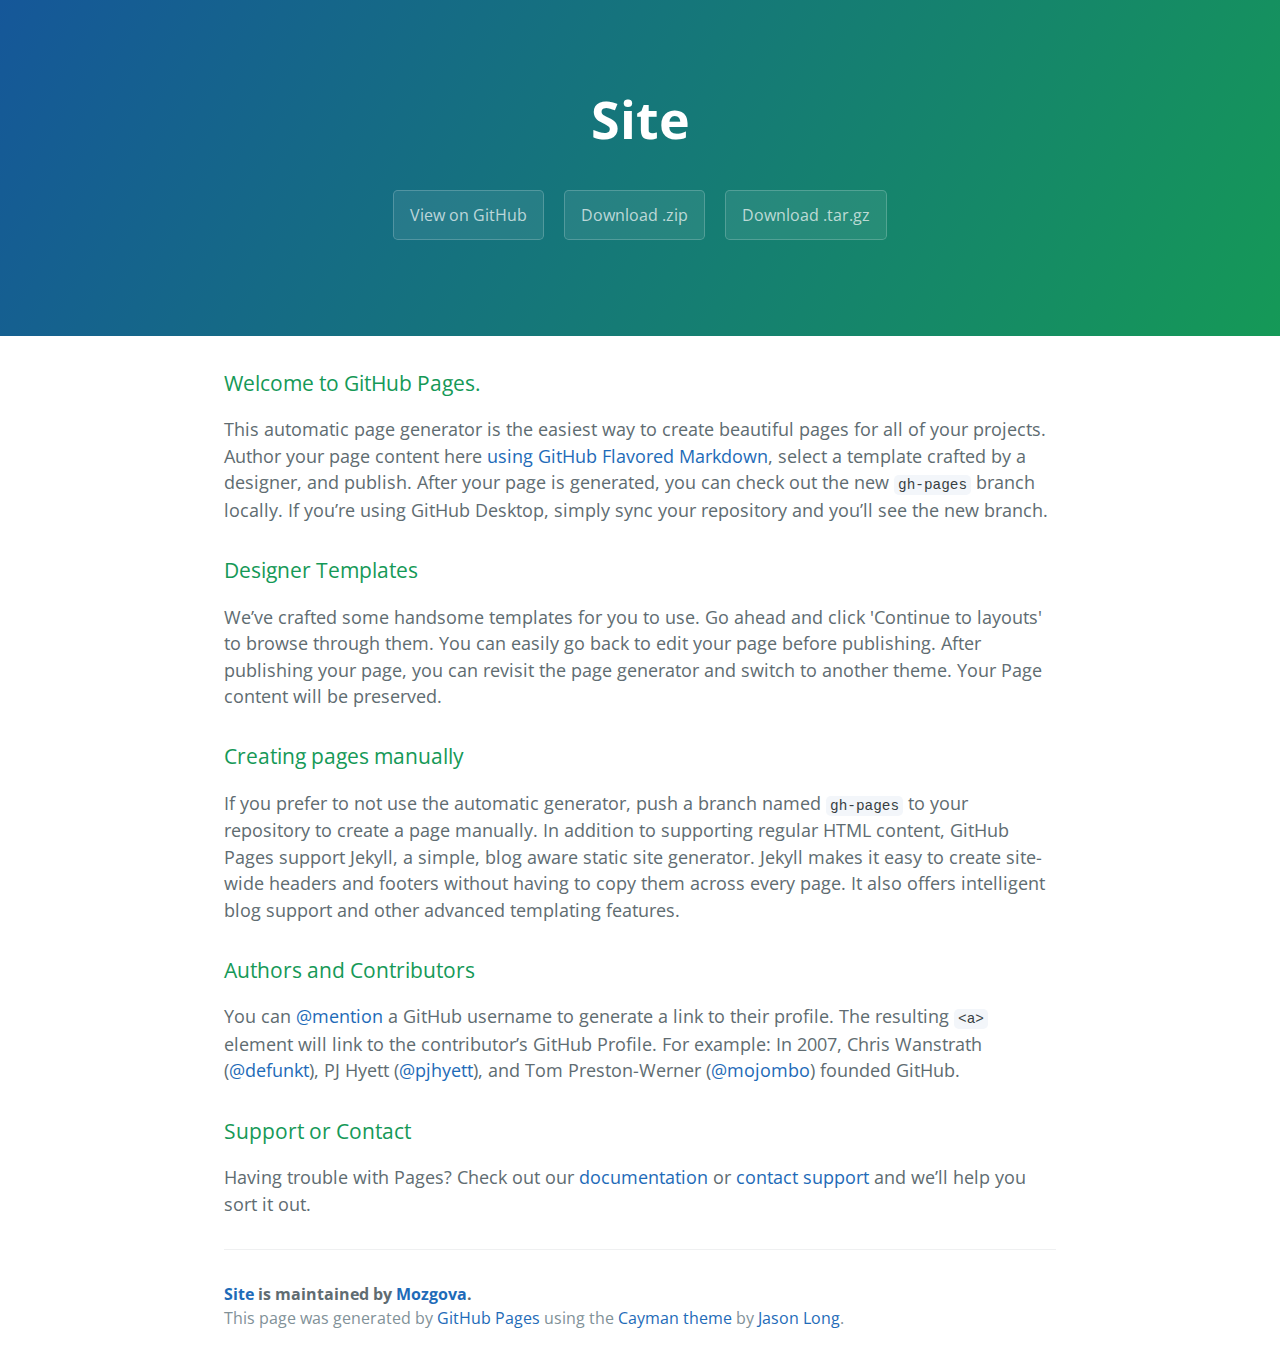
<file: index.html>
<!DOCTYPE html>
<html lang="en-us">
  <head>
    <meta charset="UTF-8">
    <title>Site by Mozgova</title>
    <meta name="viewport" content="width=device-width, initial-scale=1">
    <link rel="stylesheet" type="text/css" href="stylesheets/normalize.css" media="screen">
    <link href='https://fonts.googleapis.com/css?family=Open+Sans:400,700' rel='stylesheet' type='text/css'>
    <link rel="stylesheet" type="text/css" href="stylesheets/stylesheet.css" media="screen">
    <link rel="stylesheet" type="text/css" href="stylesheets/github-light.css" media="screen">
  </head>
  <body>
    <section class="page-header">
      <h1 class="project-name">Site</h1>
      <h2 class="project-tagline"></h2>
      <a href="https://github.com/Mozgova/Site" class="btn">View on GitHub</a>
      <a href="https://github.com/Mozgova/Site/zipball/master" class="btn">Download .zip</a>
      <a href="https://github.com/Mozgova/Site/tarball/master" class="btn">Download .tar.gz</a>
    </section>

    <section class="main-content">
      <h3>
<a id="welcome-to-github-pages" class="anchor" href="#welcome-to-github-pages" aria-hidden="true"><span aria-hidden="true" class="octicon octicon-link"></span></a>Welcome to GitHub Pages.</h3>

<p>This automatic page generator is the easiest way to create beautiful pages for all of your projects. Author your page content here <a href="https://guides.github.com/features/mastering-markdown/">using GitHub Flavored Markdown</a>, select a template crafted by a designer, and publish. After your page is generated, you can check out the new <code>gh-pages</code> branch locally. If you’re using GitHub Desktop, simply sync your repository and you’ll see the new branch.</p>

<h3>
<a id="designer-templates" class="anchor" href="#designer-templates" aria-hidden="true"><span aria-hidden="true" class="octicon octicon-link"></span></a>Designer Templates</h3>

<p>We’ve crafted some handsome templates for you to use. Go ahead and click 'Continue to layouts' to browse through them. You can easily go back to edit your page before publishing. After publishing your page, you can revisit the page generator and switch to another theme. Your Page content will be preserved.</p>

<h3>
<a id="creating-pages-manually" class="anchor" href="#creating-pages-manually" aria-hidden="true"><span aria-hidden="true" class="octicon octicon-link"></span></a>Creating pages manually</h3>

<p>If you prefer to not use the automatic generator, push a branch named <code>gh-pages</code> to your repository to create a page manually. In addition to supporting regular HTML content, GitHub Pages support Jekyll, a simple, blog aware static site generator. Jekyll makes it easy to create site-wide headers and footers without having to copy them across every page. It also offers intelligent blog support and other advanced templating features.</p>

<h3>
<a id="authors-and-contributors" class="anchor" href="#authors-and-contributors" aria-hidden="true"><span aria-hidden="true" class="octicon octicon-link"></span></a>Authors and Contributors</h3>

<p>You can <a href="https://help.github.com/articles/basic-writing-and-formatting-syntax/#mentioning-users-and-teams" class="user-mention">@mention</a> a GitHub username to generate a link to their profile. The resulting <code>&lt;a&gt;</code> element will link to the contributor’s GitHub Profile. For example: In 2007, Chris Wanstrath (<a href="https://github.com/defunkt" class="user-mention">@defunkt</a>), PJ Hyett (<a href="https://github.com/pjhyett" class="user-mention">@pjhyett</a>), and Tom Preston-Werner (<a href="https://github.com/mojombo" class="user-mention">@mojombo</a>) founded GitHub.</p>

<h3>
<a id="support-or-contact" class="anchor" href="#support-or-contact" aria-hidden="true"><span aria-hidden="true" class="octicon octicon-link"></span></a>Support or Contact</h3>

<p>Having trouble with Pages? Check out our <a href="https://help.github.com/pages">documentation</a> or <a href="https://github.com/contact">contact support</a> and we’ll help you sort it out.</p>

      <footer class="site-footer">
        <span class="site-footer-owner"><a href="https://github.com/Mozgova/Site">Site</a> is maintained by <a href="https://github.com/Mozgova">Mozgova</a>.</span>

        <span class="site-footer-credits">This page was generated by <a href="https://pages.github.com">GitHub Pages</a> using the <a href="https://github.com/jasonlong/cayman-theme">Cayman theme</a> by <a href="https://twitter.com/jasonlong">Jason Long</a>.</span>
      </footer>

    </section>

  
  </body>
</html>
</file>
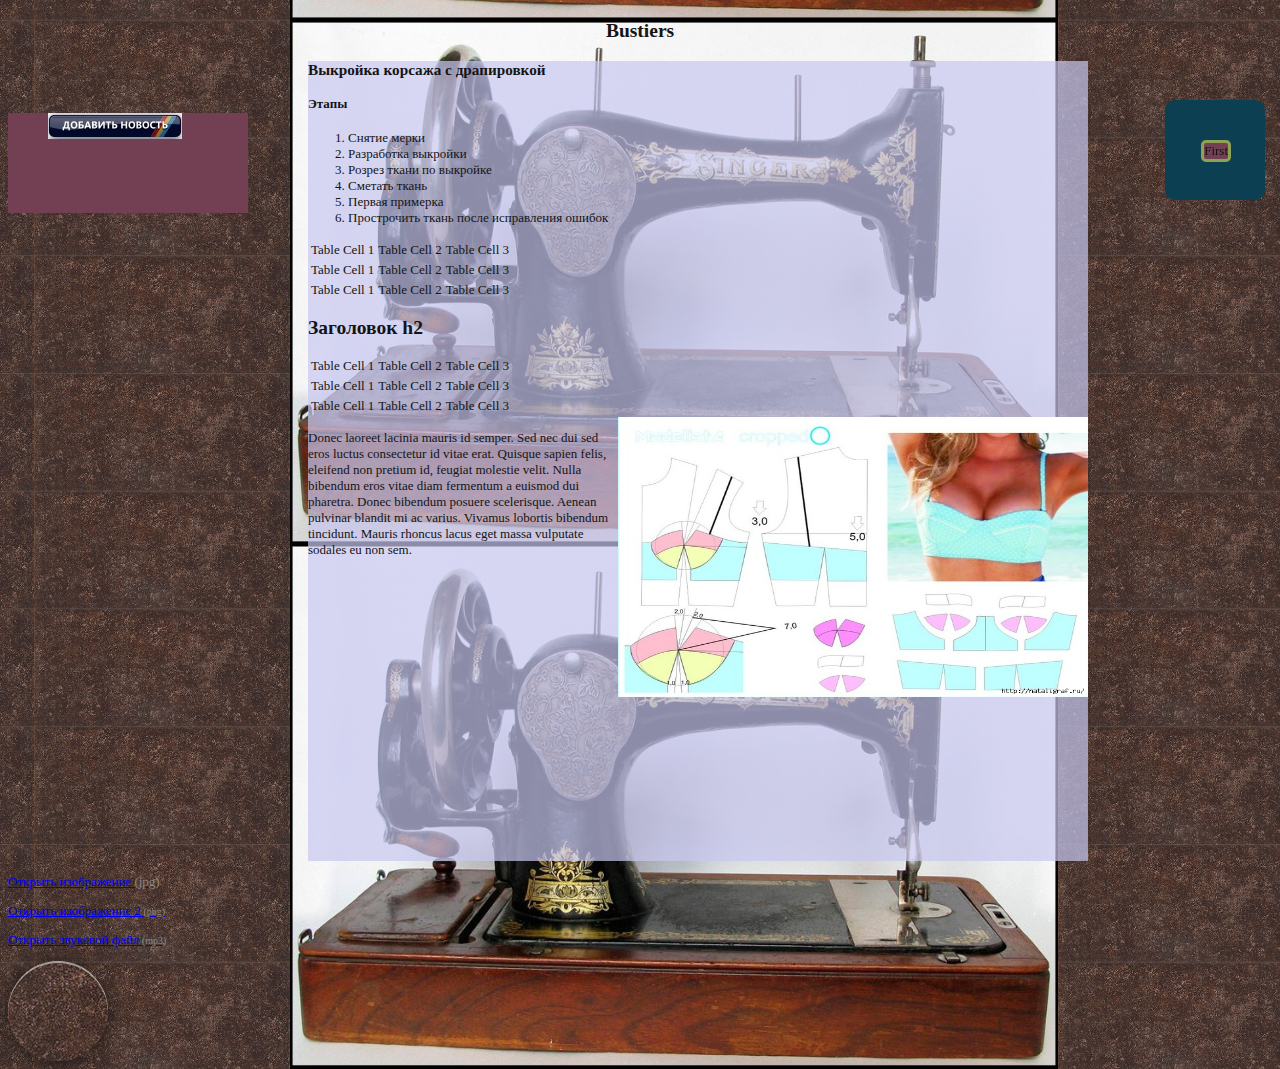
<file: start/Index.html>
<!DOCTYPE html>
<html>
<head>
<title> sewing </title>
<link rel="stylesheet" href="main.css">
<meta charset="utf-8">
<body>
<h2><p align='center'>Bustiers</p></h2> 
    <div class="main">
    <h3>Выкройка корсажа с драпировкой</h3>
    <h4 class="list">Этапы</h4>
    <ul class="list1">
        <li>Снятие мерки</li>
        <li>Разработка выкройки</li>
        <li>Розрез ткани по выкройке</li>
        <li>Сметать ткань</li>
        <li>Первая примерка</li>
        <li>Прострочить ткань после исправления ошибок</li>
    </ul>
    <table class="table-main">
        <tr>
        	<td>Table Cell 1</td>
        	<td>Table Cell 2</td>
        	<td>Table Cell 3</td>
        </tr>
        <tr>
        	<td>Table Cell 1</td>
        	<td>Table Cell 2</td>
        	<td>Table Cell 3</td>
        </tr>
        <tr>
        	<td>Table Cell 1</td>
        	<td>Table Cell 2</td>
        	<td>Table Cell 3</td>
        </tr>
    </table>
    <h2>Заголовок h2</h2>
    <table class="table-sec">
        <tr>
            <td>Table Cell 1</td>
            <td>Table Cell 2</td>
            <td>Table Cell 3</td>
        </tr>
        <tr>
            <td>Table Cell 1</td>
            <td>Table Cell 2</td>
            <td>Table Cell 3</td>
        </tr>
        <tr>
            <td>Table Cell 1</td>
            <td>Table Cell 2</td>
            <td>Table Cell 3</td>
        </tr>
    </table>
    <img src="4.jpg" alt="baeew">
    <p class="text">Donec laoreet lacinia mauris id semper. Sed nec dui sed eros luctus consectetur id vitae erat. Quisque sapien felis, eleifend non pretium id, feugiat molestie velit. Nulla bibendum eros vitae diam fermentum a euismod dui pharetra. Donec bibendum posuere scelerisque. Aenean pulvinar blandit mi ac varius. Vivamus lobortis bibendum tincidunt. Mauris rhoncus lacus eget massa vulputate sodales eu non sem.</p>
          
</div>
    <p>
    	<a href="picture.jpg">Открыть изображение</a>
    </p>
    <p>
        <a href="picture.png">Открыть изображение 2</a>
    </p>
    <p>
        <a href="audio.mp3">Открыть звуковой файл</a>
    </p>
    
    <div class="second">
        <div class="ttt"> 
    First
        </div>
    </div> 
    <div class="tt">       
      <ul class="button">
          <li class="b1"></li>
      </ul>
</div>
  <div class="shadow">       
    
</div>
  
  <script src="main.js"></script> 
    
        </body>
    </head>
</html>
</file>
<file: stylesheets/stylesheet.css>
* {
  box-sizing: border-box; }

body {
  padding: 0;
  margin: 0;
  font-family: "Open Sans", "Helvetica Neue", Helvetica, Arial, sans-serif;
  font-size: 16px;
  line-height: 1.5;
  color: #606c71; }

a {
  color: #1e6bb8;
  text-decoration: none; }
  a:hover {
    text-decoration: underline; }

.btn {
  display: inline-block;
  margin-bottom: 1rem;
  color: rgba(255, 255, 255, 0.7);
  background-color: rgba(255, 255, 255, 0.08);
  border-color: rgba(255, 255, 255, 0.2);
  border-style: solid;
  border-width: 1px;
  border-radius: 0.3rem;
  transition: color 0.2s, background-color 0.2s, border-color 0.2s; }
  .btn + .btn {
    margin-left: 1rem; }

.btn:hover {
  color: rgba(255, 255, 255, 0.8);
  text-decoration: none;
  background-color: rgba(255, 255, 255, 0.2);
  border-color: rgba(255, 255, 255, 0.3); }

@media screen and (min-width: 64em) {
  .btn {
    padding: 0.75rem 1rem; } }

@media screen and (min-width: 42em) and (max-width: 64em) {
  .btn {
    padding: 0.6rem 0.9rem;
    font-size: 0.9rem; } }

@media screen and (max-width: 42em) {
  .btn {
    display: block;
    width: 100%;
    padding: 0.75rem;
    font-size: 0.9rem; }
    .btn + .btn {
      margin-top: 1rem;
      margin-left: 0; } }

.page-header {
  color: #fff;
  text-align: center;
  background-color: #159957;
  background-image: linear-gradient(120deg, #155799, #159957); }

@media screen and (min-width: 64em) {
  .page-header {
    padding: 5rem 6rem; } }

@media screen and (min-width: 42em) and (max-width: 64em) {
  .page-header {
    padding: 3rem 4rem; } }

@media screen and (max-width: 42em) {
  .page-header {
    padding: 2rem 1rem; } }

.project-name {
  margin-top: 0;
  margin-bottom: 0.1rem; }

@media screen and (min-width: 64em) {
  .project-name {
    font-size: 3.25rem; } }

@media screen and (min-width: 42em) and (max-width: 64em) {
  .project-name {
    font-size: 2.25rem; } }

@media screen and (max-width: 42em) {
  .project-name {
    font-size: 1.75rem; } }

.project-tagline {
  margin-bottom: 2rem;
  font-weight: normal;
  opacity: 0.7; }

@media screen and (min-width: 64em) {
  .project-tagline {
    font-size: 1.25rem; } }

@media screen and (min-width: 42em) and (max-width: 64em) {
  .project-tagline {
    font-size: 1.15rem; } }

@media screen and (max-width: 42em) {
  .project-tagline {
    font-size: 1rem; } }

.main-content :first-child {
  margin-top: 0; }
.main-content img {
  max-width: 100%; }
.main-content h1, .main-content h2, .main-content h3, .main-content h4, .main-content h5, .main-content h6 {
  margin-top: 2rem;
  margin-bottom: 1rem;
  font-weight: normal;
  color: #159957; }
.main-content p {
  margin-bottom: 1em; }
.main-content code {
  padding: 2px 4px;
  font-family: Consolas, "Liberation Mono", Menlo, Courier, monospace;
  font-size: 0.9rem;
  color: #383e41;
  background-color: #f3f6fa;
  border-radius: 0.3rem; }
.main-content pre {
  padding: 0.8rem;
  margin-top: 0;
  margin-bottom: 1rem;
  font: 1rem Consolas, "Liberation Mono", Menlo, Courier, monospace;
  color: #567482;
  word-wrap: normal;
  background-color: #f3f6fa;
  border: solid 1px #dce6f0;
  border-radius: 0.3rem; }
  .main-content pre > code {
    padding: 0;
    margin: 0;
    font-size: 0.9rem;
    color: #567482;
    word-break: normal;
    white-space: pre;
    background: transparent;
    border: 0; }
.main-content .highlight {
  margin-bottom: 1rem; }
  .main-content .highlight pre {
    margin-bottom: 0;
    word-break: normal; }
.main-content .highlight pre, .main-content pre {
  padding: 0.8rem;
  overflow: auto;
  font-size: 0.9rem;
  line-height: 1.45;
  border-radius: 0.3rem; }
.main-content pre code, .main-content pre tt {
  display: inline;
  max-width: initial;
  padding: 0;
  margin: 0;
  overflow: initial;
  line-height: inherit;
  word-wrap: normal;
  background-color: transparent;
  border: 0; }
  .main-content pre code:before, .main-content pre code:after, .main-content pre tt:before, .main-content pre tt:after {
    content: normal; }
.main-content ul, .main-content ol {
  margin-top: 0; }
.main-content blockquote {
  padding: 0 1rem;
  margin-left: 0;
  color: #819198;
  border-left: 0.3rem solid #dce6f0; }
  .main-content blockquote > :first-child {
    margin-top: 0; }
  .main-content blockquote > :last-child {
    margin-bottom: 0; }
.main-content table {
  display: block;
  width: 100%;
  overflow: auto;
  word-break: normal;
  word-break: keep-all; }
  .main-content table th {
    font-weight: bold; }
  .main-content table th, .main-content table td {
    padding: 0.5rem 1rem;
    border: 1px solid #e9ebec; }
.main-content dl {
  padding: 0; }
  .main-content dl dt {
    padding: 0;
    margin-top: 1rem;
    font-size: 1rem;
    font-weight: bold; }
  .main-content dl dd {
    padding: 0;
    margin-bottom: 1rem; }
.main-content hr {
  height: 2px;
  padding: 0;
  margin: 1rem 0;
  background-color: #eff0f1;
  border: 0; }

@media screen and (min-width: 64em) {
  .main-content {
    max-width: 64rem;
    padding: 2rem 6rem;
    margin: 0 auto;
    font-size: 1.1rem; } }

@media screen and (min-width: 42em) and (max-width: 64em) {
  .main-content {
    padding: 2rem 4rem;
    font-size: 1.1rem; } }

@media screen and (max-width: 42em) {
  .main-content {
    padding: 2rem 1rem;
    font-size: 1rem; } }

.site-footer {
  padding-top: 2rem;
  margin-top: 2rem;
  border-top: solid 1px #eff0f1; }

.site-footer-owner {
  display: block;
  font-weight: bold; }

.site-footer-credits {
  color: #819198; }

@media screen and (min-width: 64em) {
  .site-footer {
    font-size: 1rem; } }

@media screen and (min-width: 42em) and (max-width: 64em) {
  .site-footer {
    font-size: 1rem; } }

@media screen and (max-width: 42em) {
  .site-footer {
    font-size: 0.9rem; } }
</file>
<file: stylesheets/github-light.css>
/*
The MIT License (MIT)

Copyright (c) 2016 GitHub, Inc.

Permission is hereby granted, free of charge, to any person obtaining a copy
of this software and associated documentation files (the "Software"), to deal
in the Software without restriction, including without limitation the rights
to use, copy, modify, merge, publish, distribute, sublicense, and/or sell
copies of the Software, and to permit persons to whom the Software is
furnished to do so, subject to the following conditions:

The above copyright notice and this permission notice shall be included in all
copies or substantial portions of the Software.

THE SOFTWARE IS PROVIDED "AS IS", WITHOUT WARRANTY OF ANY KIND, EXPRESS OR
IMPLIED, INCLUDING BUT NOT LIMITED TO THE WARRANTIES OF MERCHANTABILITY,
FITNESS FOR A PARTICULAR PURPOSE AND NONINFRINGEMENT. IN NO EVENT SHALL THE
AUTHORS OR COPYRIGHT HOLDERS BE LIABLE FOR ANY CLAIM, DAMAGES OR OTHER
LIABILITY, WHETHER IN AN ACTION OF CONTRACT, TORT OR OTHERWISE, ARISING FROM,
OUT OF OR IN CONNECTION WITH THE SOFTWARE OR THE USE OR OTHER DEALINGS IN THE
SOFTWARE.

*/

.pl-c /* comment */ {
  color: #969896;
}

.pl-c1 /* constant, variable.other.constant, support, meta.property-name, support.constant, support.variable, meta.module-reference, markup.raw, meta.diff.header */,
.pl-s .pl-v /* string variable */ {
  color: #0086b3;
}

.pl-e /* entity */,
.pl-en /* entity.name */ {
  color: #795da3;
}

.pl-smi /* variable.parameter.function, storage.modifier.package, storage.modifier.import, storage.type.java, variable.other */,
.pl-s .pl-s1 /* string source */ {
  color: #333;
}

.pl-ent /* entity.name.tag */ {
  color: #63a35c;
}

.pl-k /* keyword, storage, storage.type */ {
  color: #a71d5d;
}

.pl-s /* string */,
.pl-pds /* punctuation.definition.string, string.regexp.character-class */,
.pl-s .pl-pse .pl-s1 /* string punctuation.section.embedded source */,
.pl-sr /* string.regexp */,
.pl-sr .pl-cce /* string.regexp constant.character.escape */,
.pl-sr .pl-sre /* string.regexp source.ruby.embedded */,
.pl-sr .pl-sra /* string.regexp string.regexp.arbitrary-repitition */ {
  color: #183691;
}

.pl-v /* variable */ {
  color: #ed6a43;
}

.pl-id /* invalid.deprecated */ {
  color: #b52a1d;
}

.pl-ii /* invalid.illegal */ {
  color: #f8f8f8;
  background-color: #b52a1d;
}

.pl-sr .pl-cce /* string.regexp constant.character.escape */ {
  font-weight: bold;
  color: #63a35c;
}

.pl-ml /* markup.list */ {
  color: #693a17;
}

.pl-mh /* markup.heading */,
.pl-mh .pl-en /* markup.heading entity.name */,
.pl-ms /* meta.separator */ {
  font-weight: bold;
  color: #1d3e81;
}

.pl-mq /* markup.quote */ {
  color: #008080;
}

.pl-mi /* markup.italic */ {
  font-style: italic;
  color: #333;
}

.pl-mb /* markup.bold */ {
  font-weight: bold;
  color: #333;
}

.pl-md /* markup.deleted, meta.diff.header.from-file */ {
  color: #bd2c00;
  background-color: #ffecec;
}

.pl-mi1 /* markup.inserted, meta.diff.header.to-file */ {
  color: #55a532;
  background-color: #eaffea;
}

.pl-mdr /* meta.diff.range */ {
  font-weight: bold;
  color: #795da3;
}

.pl-mo /* meta.output */ {
  color: #1d3e81;
}
</file>
<file: start/main.css>
body {
    font-family: Verdana;
    font-size: 13px;
    color: rgba(20,20,21, 1);
    background: url(1.jpg),url(2.jpg) ;
    background-repeat: repeat-y, repeat;
    background-position: 290px 20px;
    background-size: 60%, 20%;
}

.main {  
    width: 780px;
    height: 800px;
    background-color: rgba(200,200,241, 0.7);
    margin-left: 300px;
    position: relative;
      }

.second {
    background: rgb(13,63,83);
    border-radius: 10px;
    width: 100px;
    height: 100px;
    position: absolute;
    top: 100px;
    right: 15px;
   
}
.ttt{
    background: rgb(114,63,83);
    border: 3px solid rgb(141,163,83);
    border-radius: 5px;
    position: fixed;
    top: 140px;
    right: 49px;    
}
ul.list1{
    list-style-type:decimal;
}
ul.button{
    background: rgb(114,63,83);
    width: 200px;
    height: 100px;
    position: absolute;
    top: 100px;
}
.shadow{
    display:block;
    width: 100px;
    height: 100px;
    background: url(2.jpg);
    cursor: pointer;
  border-radius: 50%;
    box-shadow:0 3px 20px rgba(0,0,0,.5),
        inset 0 2px 0 rgba(255,255,255,.5) ;
}
.button li{
    background: url(3.jpg) no-repeat;
    display: inline-block;
    width: 134px;
    height: 26px; 
    background-position: -50px -153px;
}
.button .b1:hover {
    background-position: -50px -173px;
}
.button .b1:active {
    background-position: -50px -193px;
}
img {
    width: 470px;
    height: 280px;
    float: right;
}

a
{display: block;
height:100;}

a[href$=".jpg"]::after {
    content: ' (jpg)';:
    font-size: 10px;
    color: #888;
}

a[href$=".png"]::after {
    content: ' (png)';
    font-size: 10px;
    color: #888;
}

a[href$=".mp3"]::after {
    content: ' (mp3)';
    font-size: 10px;
    color: #888;
}
</file>
